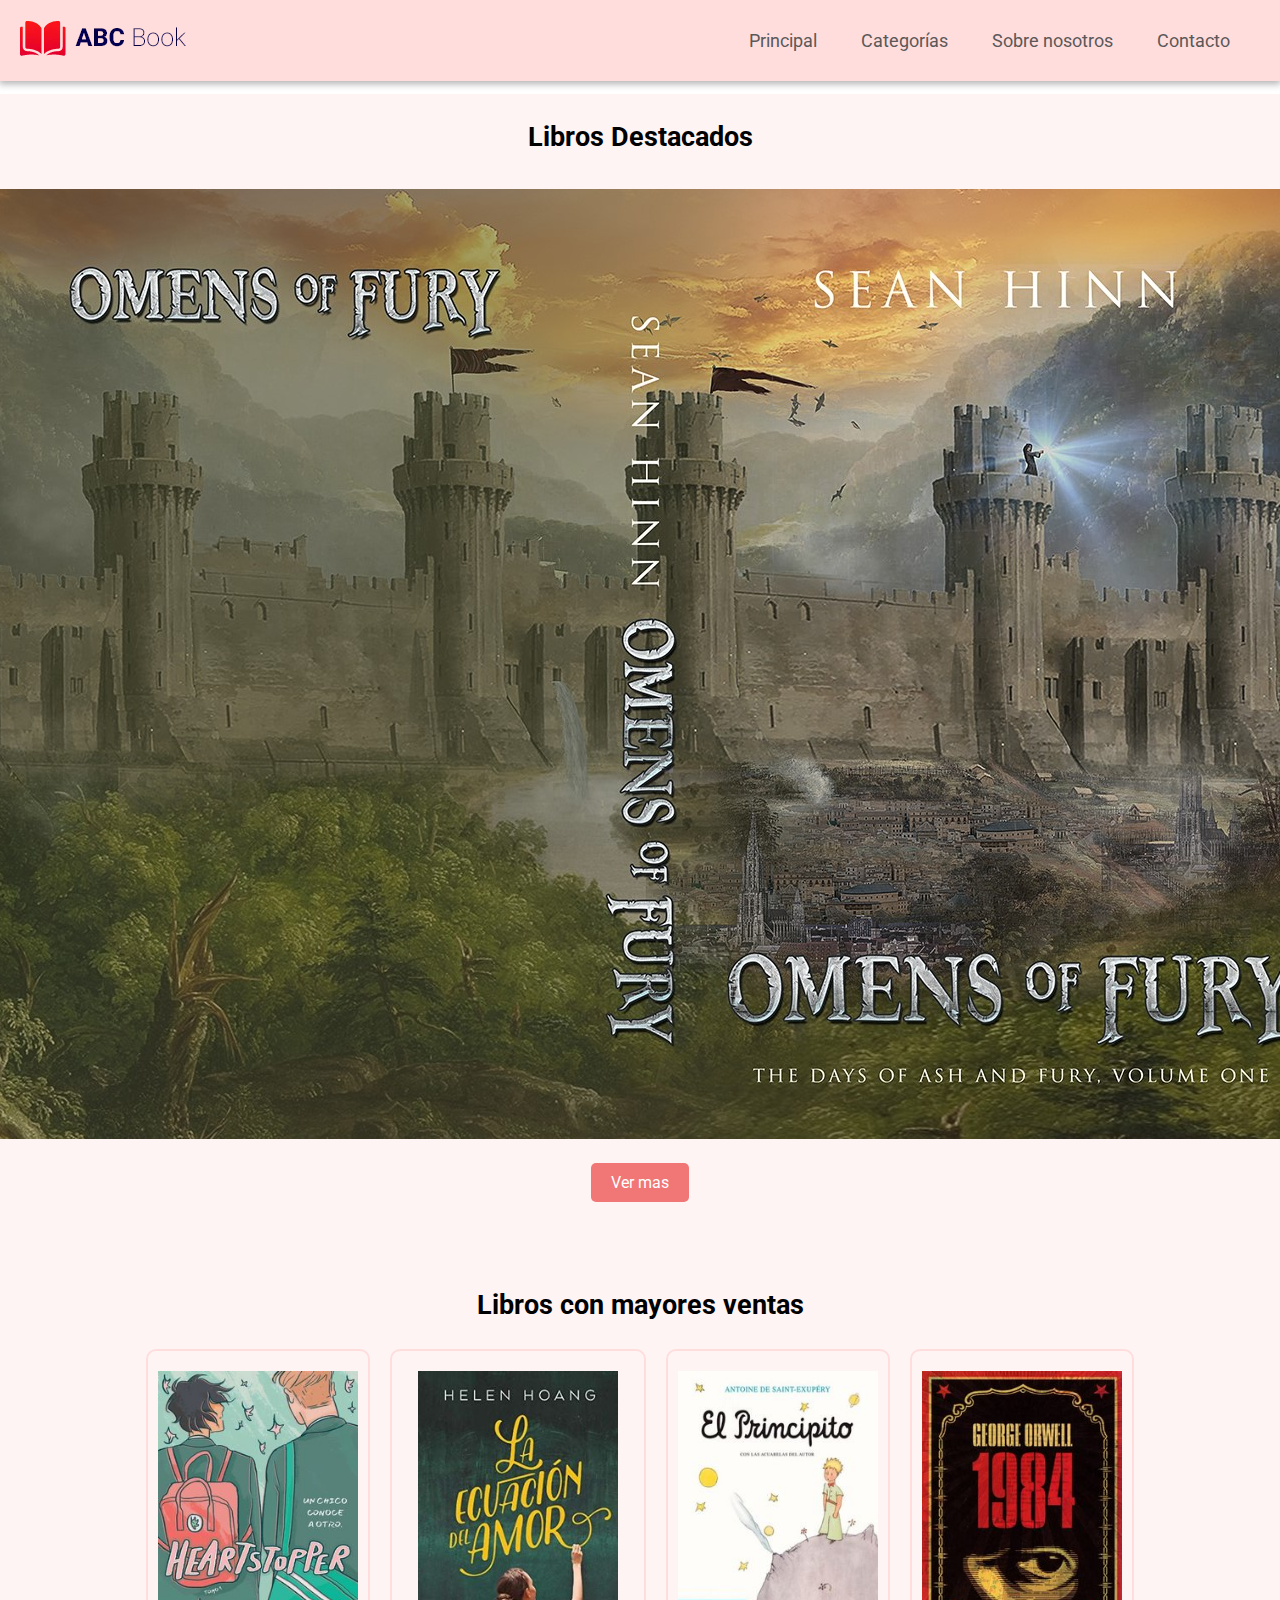
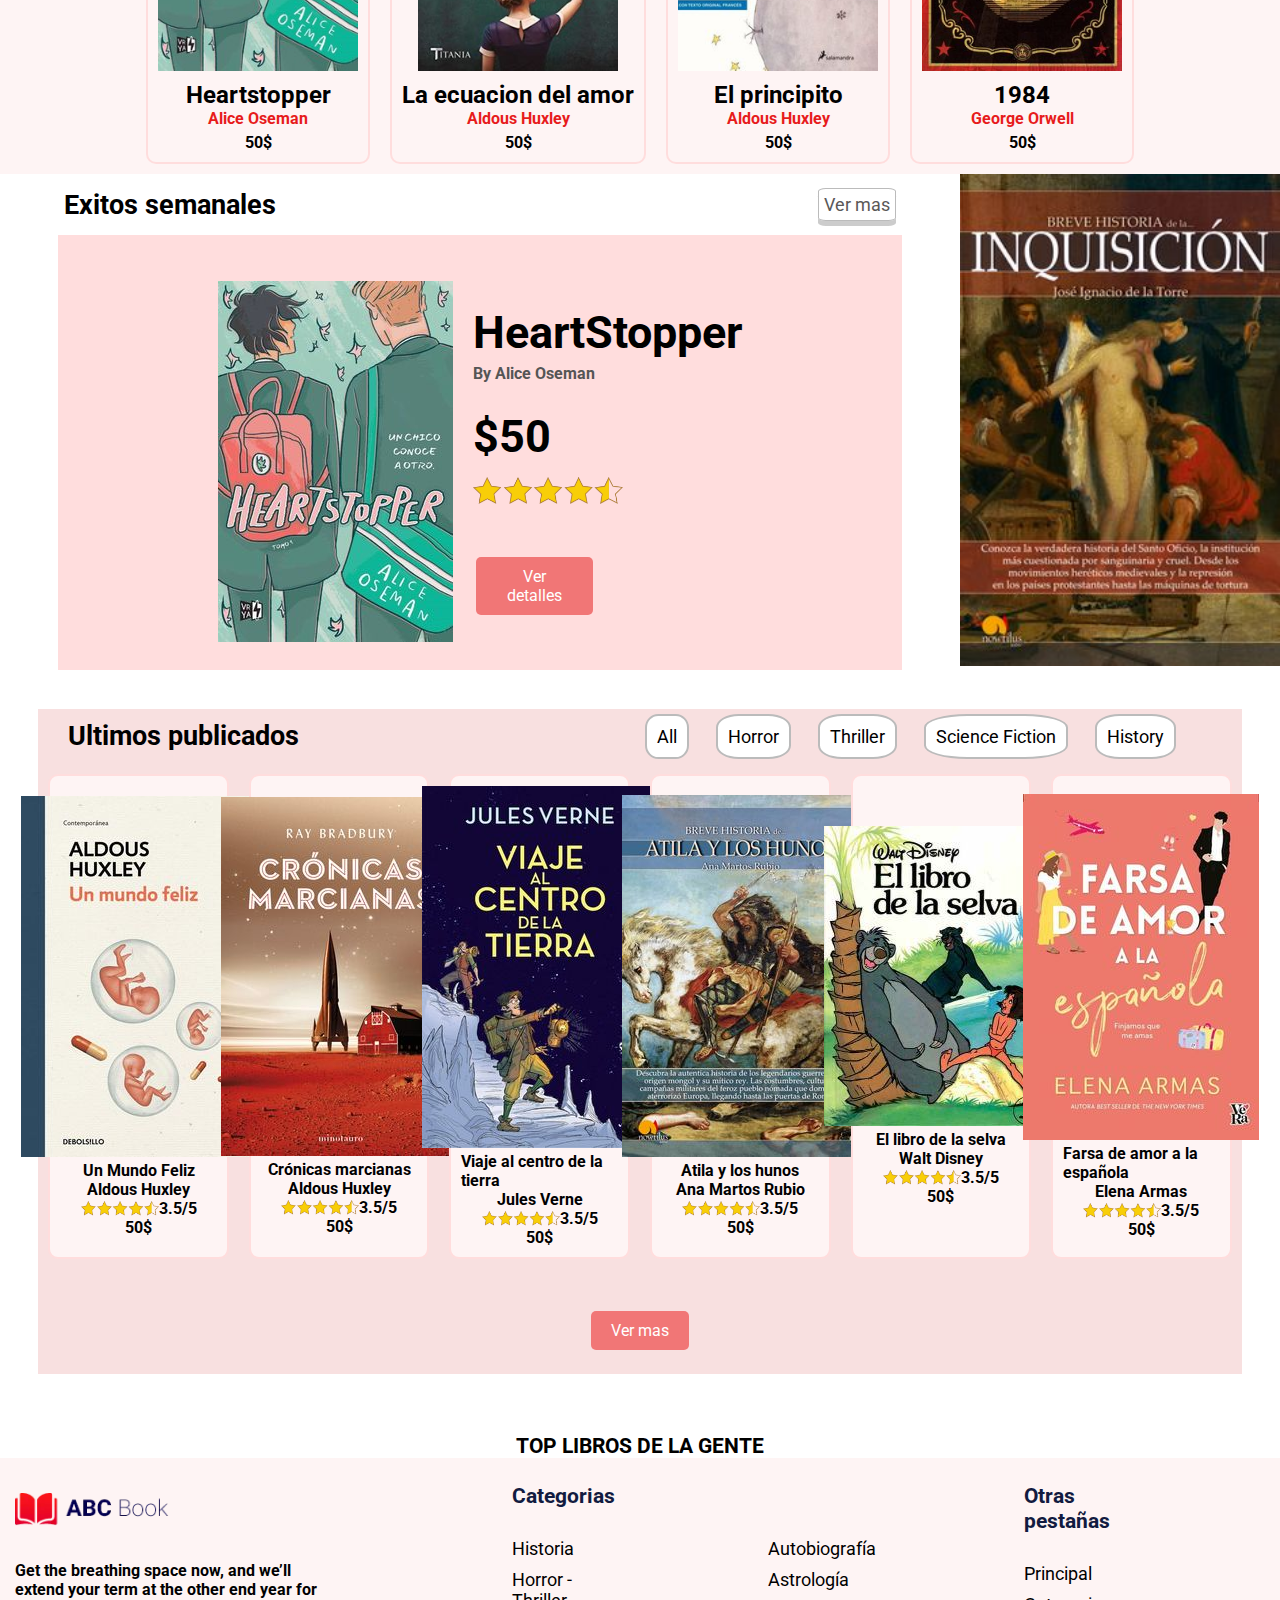
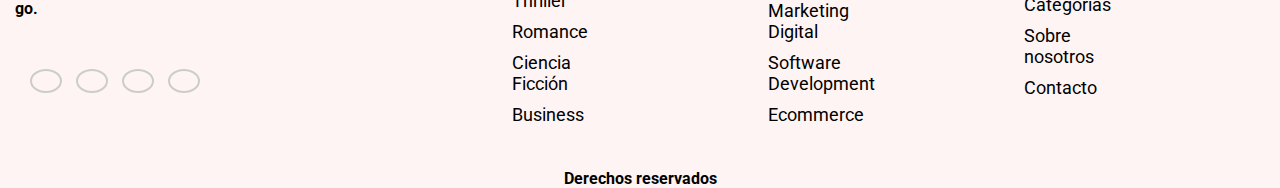
<file: index.html>
<!DOCTYPE html>
<html lang="en">

<head>
    <meta charset="UTF-8">
    <meta name="viewport" content="width=device-width, initial-scale=1.0">
    <title>Document</title>
    <link rel="stylesheet" href="styles/estilos.css">
    <link rel="preconnect" href="https://fonts.googleapis.com">
    <link rel="preconnect" href="https://fonts.gstatic.com" crossorigin>
    <link href="https://fonts.googleapis.com/css2?family=Playfair+Display&display=swap" rel="stylesheet">
    <link href="https://fonts.googleapis.com/css2?family=Poppins:wght@500&family=Roboto&display=swap" rel="stylesheet">
    <link rel='stylesheet' href='https://cdn-uicons.flaticon.com/uicons-brands/css/uicons-brands.css'>
</head>

<body>
    <header>

        <a href="index.html"><img src="img/logo.png" alt="logo principal"></a>
        <input type="checkbox" id="menu-toggle" class="menu-toggle">
        <label for="menu-toggle" class="menu-icon">&#9776;</label>
        <nav>
            <ul class="indice">
                <li class="elementoIndice"><a href="index.html">Principal</a></li>
                <li class="elementoIndice"><a href="categorias.html">Categorías</a></li>
                <li class="elementoIndice"><a href="sobreNosotros.html">Sobre nosotros</a></li>
                <li class="elementoIndice"><a href="contacto.html">Contacto</a></li>
            </ul>
        </nav>
        </header>
        <main>
            <div class="carrouselPublicacionDestacada">
                <h2 class="box8 flexCenter tituloLibrosDestacados">Libros Destacados</h2>
                <div class="publicacionDestacada">
                    <img id="PortadaDestacada" src="./img/libros/FotoCarrousel.jpg" alt="imagenParaElCarrousel">
                    <button class="boton">Ver mas</button>
                </div>
            </div>
            <div id="primeraParte">
                <h2 class="box8 flexCenter">Libros con mayores ventas</h2>
                <div class="flexCenter">
                    <div class="publicacion box2 flexColumnCenter">
                        <div class="contImgl"><img src="img/libros/RomanticosVI.jpg" class="imgl" alt="Heartstopper">
                        </div>
                        <p class="titulo">Heartstopper</p>
                        <p class="autor">Alice Oseman</p>
                        <p class="precio">50$</p>
                    </div>
                    <div class="publicacion box2 flexColumnCenter">
                        <div class="contImgl"><img src="img/libros/RomanticosV.jpg" class="imgl"
                                alt="LaEcuacionDelAmor">
                        </div>
                        <p class="titulo">La ecuacion del amor</p>
                        <p class="autor">Aldous Huxley</p>
                        <p class="precio">50$</p>
                    </div>
                    <div class="publicacion box2 flexColumnCenter">
                        <div class="contImgl"><img src="img/libros/InfantilesI.jpg" class="imgl"
                                alt="LibroCienciaFiccion">
                        </div>
                        <p class="titulo">El principito</p>
                        <p class="autor">Aldous Huxley</p>
                        <p class="precio">50$</p>
                    </div>
                    <div class="publicacion box2 flexColumnCenter">
                        <div class="contImgl"><img src="img/libros/CienciaFiccionV.jpg" class="imgl"
                                alt="LibroCienciaFiccion"></div>
                        <p class="titulo">1984</p>
                        <p class="autor">George Orwell</p>
                        <p class="precio">50$</p>
                    </div>
                </div>
            </div>

            <div id="segundaParte">
                <div class="SemanalesTitulo">
                    <div id="exitosTitulo">
                        <h2>Exitos semanales</h2>
                    </div>
                    <div id="verMas" class="flexRight"><a class="botonVerMas" href="#primeraParte">Ver mas</a></div>
                    <div id="ganadorSemanal"><img src="img/libros/HistoriaIII.jpg" alt="HistoriaIII"></div>
                    <div id="topLibros">
                        <div class="flexCenter">
                            <img src="img/libros/RomanticosVI.jpg" alt="Heartstopper">
                            <div class="flexColumnRight">
                                <p id="tituloLibroTop">HeartStopper</p>
                                <p id="autorLibroTop">By Alice Oseman</p>
                                <p id="precioLibroTop">$50</p>
                                <div id="calificacionLibroTop"><img class="imgStars" src="img/45stars.png"
                                        alt="Heartstopper"></div>
                                <div class="flexCenter">
                                    <button class="boton">Ver detalles</button>
                                </div>
                            </div>
                        </div>
                    </div>
                </div>
                <div class="ultimosPublicados">
                    <h2 class="box6 ultimosTexto">Ultimos publicados</h2>
                    <ul class="box6 lista-flex lista">
                        <li>All</li>
                        <li>Horror</li>
                        <li>Thriller</li>
                        <li>Science Fiction</li>
                        <li>History</li>
                    </ul>
                    <div class="publicacion box2 flexColumnCenter">
                        <div class="img"><img src="img/libros/CienciaFiccionI.jpg" alt="LibroCienciaFiccion"></div>
                        <p>Un Mundo Feliz</p>
                        <p>Aldous Huxley</p>
                        <div class="puntaje"><img class="starsUltimosPublicados" src="img/45stars.png"
                                alt="Heartstopper">
                            <p>3.5/5</p>
                        </div>
                        <p>50$</p>
                    </div>
                    <div class="publicacion box2 flexColumnCenter">
                        <div class="img"><img src="img/libros/CienciaFiccionII.jpg" alt="LibroCienciaFiccion"></div>
                        <p>Crónicas marcianas</p>
                        <p>Aldous Huxley</p>
                        <div class="puntaje"><img class="starsUltimosPublicados" src="img/45stars.png"
                                alt="Heartstopper">
                            <p>3.5/5</p>
                        </div>
                        <p>50$</p>
                    </div>
                    <div class="publicacion box2 flexColumnCenter">
                        <div class="img"><img src="img/libros/CienciaFiccionIII.jpg" alt="LibroCienciaFiccion"></div>
                        <p>Viaje al centro de la tierra</p>
                        <p>Jules Verne</p>
                        <div class="puntaje"><img class="starsUltimosPublicados" src="img/45stars.png"
                                alt="Heartstopper">
                            <p>3.5/5</p>
                        </div>
                        <p>50$</p>
                    </div>
                    <div class="publicacion box2 flexColumnCenter">
                        <div class="img"><img src="img\libros\HistoriaI.jpg" alt="LibroCienciaFiccion"></div>
                        <p>Atila y los hunos</p>
                        <p>Ana Martos Rubio</p>
                        <div class="puntaje"><img class="starsUltimosPublicados" src="img/45stars.png"
                                alt="Heartstopper">
                            <p>3.5/5</p>
                        </div>
                        <p>50$</p>
                    </div>
                    <div class="publicacion box2 flexColumnCenter">
                        <div class="img"><img src="img/libros/InfantilesIII.jpg" alt="LibroCienciaFiccion"></div>
                        <p>El libro de la selva</p>
                        <p>Walt Disney</p>
                        <div class="puntaje"><img class="starsUltimosPublicados" src="img/45stars.png"
                                alt="Heartstopper">
                            <p>3.5/5</p>
                        </div>
                        <p>50$</p>
                    </div>
                    <div class="publicacion box2 flexColumnCenter">
                        <div class="img"><img src="img/libros/RomanticosIV.jpg" alt="LibroCienciaFiccion"></div>
                        <p>Farsa de amor a la española</p>
                        <p>Elena Armas</p>
                        <div class="puntaje"><img class="starsUltimosPublicados" src="img/45stars.png"
                                alt="Heartstopper">
                            <p>3.5/5</p>
                        </div>
                        <p>50$</p>
                    </div>
                    <div class="verMas box12">
                        <div class="flexCenter">
                            <button class="boton">Ver mas</button>
                        </div>
                    </div>
                </div>
            </div>
            <section>
                <h3 class="flexCenter">TOP LIBROS DE LA GENTE</h3>
                <div id="ultimaSeccion"></div>
            </section>
        </main>
        <footer>
            <section class="descripcion box4">
                <img src="img/logo.png" alt="logo principal" class="imgFooter">
                <p>Get the breathing space now, and we’ll extend your term at the other end year for go.</p>
                <ul id="indiceReferencias" class="lista">
                    <div class="referencia">
                        <li class="elementoReferencias"><a href="https://www.facebook.com" target="_blank"><i
                                    class="fi fi-brands-facebook"></i></a></li>
                    </div>
                    <div class="referencia">
                        <li class="elementoReferencias"><a href="https://www.instagram.com" target="_blank"><i
                                    class="fi fi-brands-instagram"></i></a></li>
                    </div>
                    <div class="referencia">
                        <li class="elementoReferencias"><a href="https://www.linkedin.com" target="_blank"><i
                                    class="fi fi-brands-linkedin"></i></a></li>
                    </div>
                    <div class="referencia">
                        <li class="elementoReferencias"><a href="https://www.youtube.com" target="_blank"><i
                                    class="fi fi-brands-youtube"></i></a></li>
                    </div>
                </ul>
            </section>
            <section class="categorias1 box2">
                <h3 class="tituloCategoria">Categorias</h3>
                <ul class="lista listaFooter">
                    <li>Historia</li>
                    <li>Horror - Thriller</li>
                    <li>Romance</li>
                    <li>Ciencia Ficción</li>
                    <li>Business</li>
                </ul>
            </section>
            <section class="categorias2 box2">
                <ul class="lista listaFooter">
                    <li>Autobiografía</li>
                    <li>Astrología</li>
                    <li>Marketing Digital</li>
                    <li>Software Development</li>
                    <li>Ecommerce</li>
                </ul>
            </section>
            <section class="otrasPestañas box2">
                <h3 class="tituloPestañas">Otras pestañas</h3>
                <ul class="lista listaFooter">
                    <li>Principal</li>
                    <li>Categorias</li>
                    <li>Sobre nosotros</li>
                    <li>Contacto</li>
                </ul>
            </section>
            <section class="derechos box12">
                <p>Derechos reservados</p>
            </section>
        </footer>
        <script>
            async function getBooks() {
                let response = await fetch("https://gutendex.com/books/")
                let data = await response.json();
                let n = 0
                for (let i of data.results) {
                    if (n < 10) {
                        document.getElementById("ultimaSeccion").innerHTML += '<article class="librosDeGente flexCenter"><p>' + (n + 1) + ') ' + i.title + ' - ' + i.authors[0].name + '</p></article>';
                        n++;
                    }
                }

            }

            getBooks();
        </script>
</body>

</html>
</file>
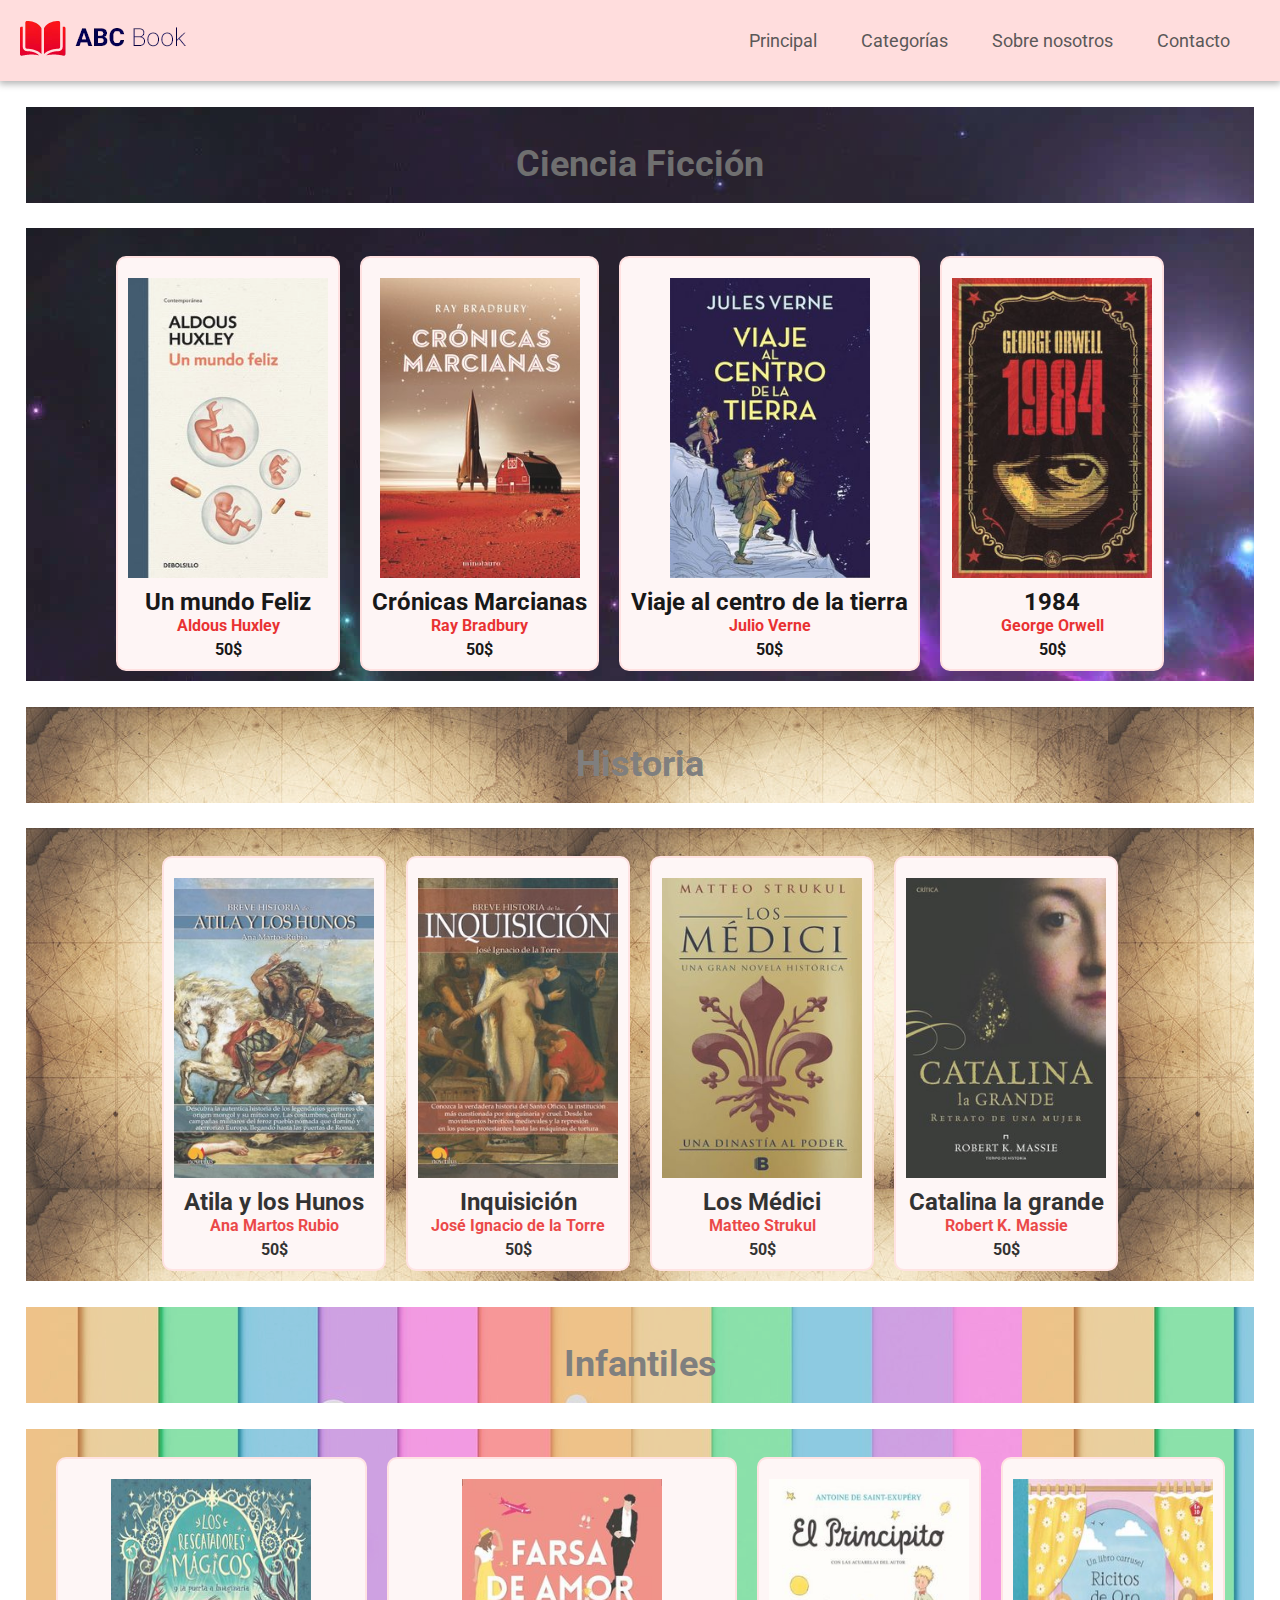
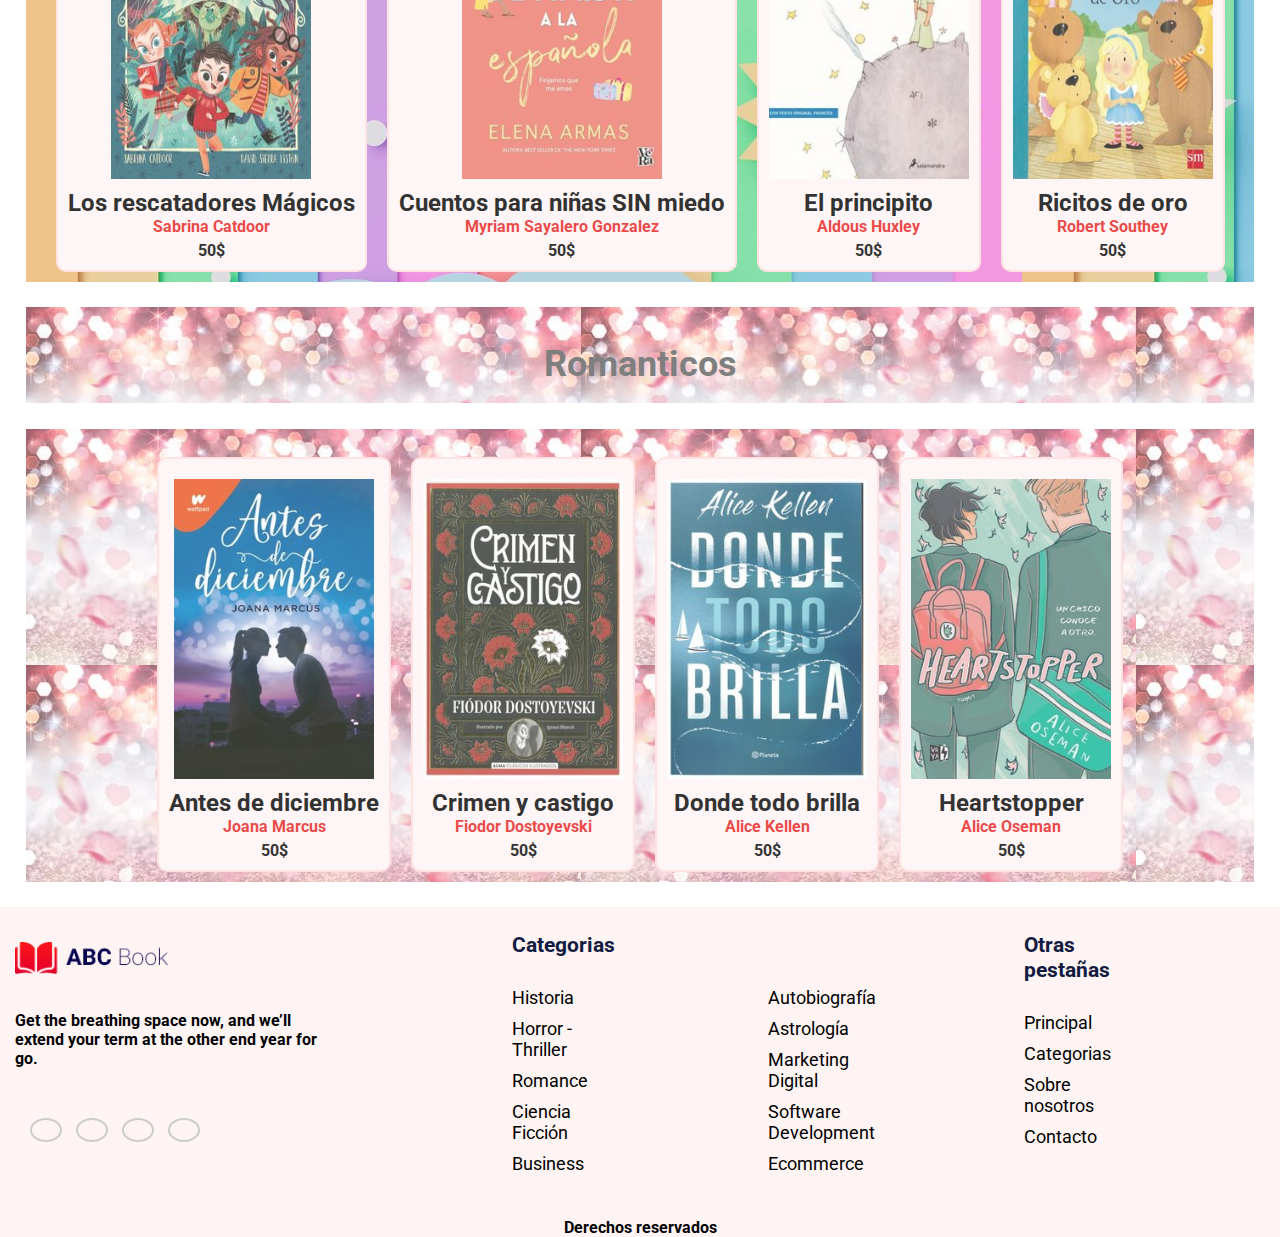
<file: categorias.html>
<!DOCTYPE html>
<html lang="en">

    <head>
        <meta charset="UTF-8">
        <meta name="viewport" content="width=device-width, initial-scale=1.0">
        <title>Categorías</title>
        <link rel="preconnect" href="https://fonts.googleapis.com">
        <link rel="preconnect" href="https://fonts.gstatic.com" crossorigin>
        <link href="https://fonts.googleapis.com/css2?family=Playfair+Display&display=swap" rel="stylesheet">
        <link rel='stylesheet' href='https://cdn-uicons.flaticon.com/uicons-brands/css/uicons-brands.css'>
        <link rel='stylesheet' href='https://cdn-uicons.flaticon.com/uicons-brands/css/uicons-brands.css'>
        <link rel="stylesheet" href="styles/estilos.css">
    </head>

    <body>
        <header>
            <a href="index.html"><img src="img/logo.png" alt="logo principal"></a>
            <input type="checkbox" id="menu-toggle" class="menu-toggle">
            <label for="menu-toggle" class="menu-icon">&#9776;</label>
            <nav>
                <ul class="indice">
                    <li class="elementoIndice"><a href="index.html">Principal</a></li>
                    <li class="elementoIndice"><a href="categorias.html">Categorías</a></li>
                    <li class="elementoIndice"><a href="sobreNosotros.html">Sobre nosotros</a></li>
                    <li class="elementoIndice"><a href="contacto.html">Contacto</a></li>
                </ul>
            </nav>
        </header>
        <main>
            <section>
                <div class="flexCenter cajaTituloCarousel" id="cajaTituloCienciaFiccion">
                    <h2 class="tituloCarousel">Ciencia Ficción</h2>
                </div>
                <div class="flexCenter cajaTituloCarousel" id="cajaTituloCienciaFiccion">
                    <article class="publicacion flexColumnCenter">
                        <div class="contImgl"><img src="img/libros/CienciaFiccionI.jpg" class="imgl" alt="Heartstopper">
                        </div>
                        <p class="titulo">Un mundo Feliz</p>
                        <p class="autor">Aldous Huxley</p>
                        <p class="precio">50$</p>
                    </article>
                    <article class="publicacion flexColumnCenter">
                        <div class="contImgl"><img src="img/libros/CienciaFiccionII.jpg" class="imgl"
                                alt="LaEcuacionDelAmor"></div>
                        <p class="titulo">Crónicas Marcianas</p>
                        <p class="autor">Ray Bradbury</p>
                        <p class="precio">50$</p>
                    </article>
                    <article class="publicacion flexColumnCenter">
                        <div class="contImgl"><img src="img/libros/CienciaFiccionIII.jpg" class="imgl"
                                alt="LibroCienciaFiccion"></div>
                        <p class="titulo">Viaje al centro de la tierra</p>
                        <p class="autor">Julio Verne</p>
                        <p class="precio">50$</p>
                    </article>
                    <article class="publicacion flexColumnCenter">
                        <div class="contImgl"><img src="img/libros/CienciaFiccionV.jpg" class="imgl"
                                alt="LibroCienciaFiccion"></div>
                        <p class="titulo">1984</p>
                        <p class="autor">George Orwell</p>
                        <p class="precio">50$</p>
                    </article>
                </div>
            </section>
            <section>
                <div class="flexCenter cajaTituloCarousel" id="cajaTituloHistoria">
                    <h2 class="tituloCarousel">Historia</h2>
                </div>
                <div class="flexCenter cajaTituloCarousel" id="cajaTituloHistoria">
                    <article class="publicacion flexColumnCenter">
                        <div class="contImgl"><img src="img/libros/HistoriaI.jpg" class="imgl" alt="Heartstopper"></div>
                        <p class="titulo">Atila y los Hunos</p>
                        <p class="autor">Ana Martos Rubio</p>
                        <p class="precio">50$</p>
                    </article>
                    <article class="publicacion flexColumnCenter">
                        <div class="contImgl"><img src="img/libros/HistoriaIII.jpg" class="imgl" alt="LaEcuacionDelAmor">
                        </div>
                        <p class="titulo">Inquisición</p>
                        <p class="autor">José Ignacio de la Torre</p>
                        <p class="precio">50$</p>
                    </article>
                    <article class="publicacion flexColumnCenter">
                        <div class="contImgl"><img src="img/libros/HistoriaIV.jpg" class="imgl" alt="LibroCienciaFiccion">
                        </div>
                        <p class="titulo">Los Médici</p>
                        <p class="autor">Matteo Strukul</p>
                        <p class="precio">50$</p>
                    </article>
                    <article class="publicacion flexColumnCenter">
                        <div class="contImgl"><img src="img/libros/HistoriaV.jpg" class="imgl" alt="LibroCienciaFiccion">
                        </div>
                        <p class="titulo">Catalina la grande</p>
                        <p class="autor">Robert K. Massie</p>
                        <p class="precio">50$</p>
                    </article>
                </div>
            </section>
            <section>
                <div class="flexCenter cajaTituloCarousel" id="cajaTituloInfantiles">
                    <h2 class="tituloCarousel">Infantiles</h2>
                </div>
                <div class="flexCenter cajaTituloCarousel" id="cajaTituloInfantiles">
                    <article class="publicacion flexColumnCenter">
                        <div class="contImgl"><img src="img/libros/InfanantilesV.jpg" class="imgl" alt="Heartstopper"></div>
                        <p class="titulo">Los rescatadores Mágicos</p>
                        <p class="autor">Sabrina Catdoor</p>
                        <p class="precio">50$</p>
                    </article>
                    <article class="publicacion flexColumnCenter">
                        <div class="contImgl"><img src="img/libros/RomanticosIV.jpg" class="imgl" alt="LaEcuacionDelAmor">
                        </div>
                        <p class="titulo">Cuentos para niñas SIN miedo</p>
                        <p class="autor">Myriam Sayalero Gonzalez</p>
                        <p class="precio">50$</p>
                    </article>
                    <article class="publicacion flexColumnCenter">
                        <div class="contImgl"><img src="img/libros/InfantilesI.jpg" class="imgl" alt="LibroCienciaFiccion">
                        </div>
                        <p class="titulo">El principito</p>
                        <p class="autor">Aldous Huxley</p>
                        <p class="precio">50$</p>
                    </article>
                    <article class="publicacion flexColumnCenter">
                        <div class="contImgl"><img src="img/libros/InfantilesVI.jpg" class="imgl" alt="LibroCienciaFiccion">
                        </div>
                        <p class="titulo">Ricitos de oro</p>
                        <p class="autor">Robert Southey</p>
                        <p class="precio">50$</p>
                    </article>
                </div>
            </section>
            <section>
                <div class="flexCenter cajaTituloCarousel" id="cajaTituloRomanticos">
                    <h2 class="tituloCarousel">Romanticos</h2>
                </div>
                <div class="flexCenter cajaTituloCarousel" id="cajaTituloRomanticos">
                    <article class="publicacion flexColumnCenter">
                        <div class="contImgl"><img src="img/libros/RomanticosI.jpg" class="imgl" alt="Heartstopper"></div>
                        <p class="titulo">Antes de diciembre</p>
                        <p class="autor">Joana Marcus</p>
                        <p class="precio">50$</p>
                    </article>
                    <article class="publicacion flexColumnCenter">
                        <div class="contImgl"><img src="img/libros/RomanticosII.jpg" class="imgl" alt="LaEcuacionDelAmor">
                        </div>
                        <p class="titulo">Crimen y castigo</p>
                        <p class="autor">Fiodor Dostoyevski</p>
                        <p class="precio">50$</p>
                    </article>
                    <article class="publicacion flexColumnCenter">
                        <div class="contImgl"><img src="img/libros/RomanticosIII.jpg" class="imgl"
                                alt="LibroCienciaFiccion">
                        </div>
                        <p class="titulo">Donde todo brilla</p>
                        <p class="autor">Alice Kellen</p>
                        <p class="precio">50$</p>
                    </article>
                    <article class="publicacion flexColumnCenter">
                        <div class="contImgl"><img src="img/libros/RomanticosVI.jpg" class="imgl" alt="LibroCienciaFiccion">
                        </div>
                        <p class="titulo">Heartstopper</p>
                        <p class="autor">Alice Oseman</p>
                        <p class="precio">50$</p>
                    </article>
                </div>
            </section>
        </main>
        <footer>
            <section class="descripcion box4">
                <img src="img/logo.png" alt="logo principal" class="imgFooter">
                <p>Get the breathing space now, and we’ll extend your term at the other end year for go.</p>
                <ul id="indiceReferencias" class="lista">
                    <div class="referencia">
                        <li class="elementoReferencias"><a href="https://www.facebook.com" target="_blank"><i
                                    class="fi fi-brands-facebook"></i></a></li>
                    </div>
                    <div class="referencia">
                        <li class="elementoReferencias"><a href="https://www.instagram.com" target="_blank"><i
                                    class="fi fi-brands-instagram"></i></a></li>
                    </div>
                    <div class="referencia">
                        <li class="elementoReferencias"><a href="https://www.linkedin.com" target="_blank"><i
                                    class="fi fi-brands-linkedin"></i></a></li>
                    </div>
                    <div class="referencia">
                        <li class="elementoReferencias"><a href="https://www.youtube.com" target="_blank"><i
                                    class="fi fi-brands-youtube"></i></a></li>
                    </div>
                </ul>
            </section>
            <section class="categorias1 box2">
                <h3 class="tituloCategoria">Categorias</h3>
                <ul class="lista listaFooter">
                    <li>Historia</li>
                    <li>Horror - Thriller</li>
                    <li>Romance</li>
                    <li>Ciencia Ficción</li>
                    <li>Business</li>
                </ul>
            </section>
            <section class="categorias2 box2">
                <ul class="lista listaFooter">
                    <li>Autobiografía</li>
                    <li>Astrología</li>
                    <li>Marketing Digital</li>
                    <li>Software Development</li>
                    <li>Ecommerce</li>
                </ul>
            </section>
            <section class="otrasPestañas box2">
                <h3 class="tituloPestañas">Otras pestañas</h3>
                <ul class="lista listaFooter">
                    <li>Principal</li>
                    <li>Categorias</li>
                    <li>Sobre nosotros</li>
                    <li>Contacto</li>
                </ul>
            </section>
            <section class="derechos box12">
                <p>Derechos reservados</p>
            </section>
        </footer>
    </body>

</html>
</file>
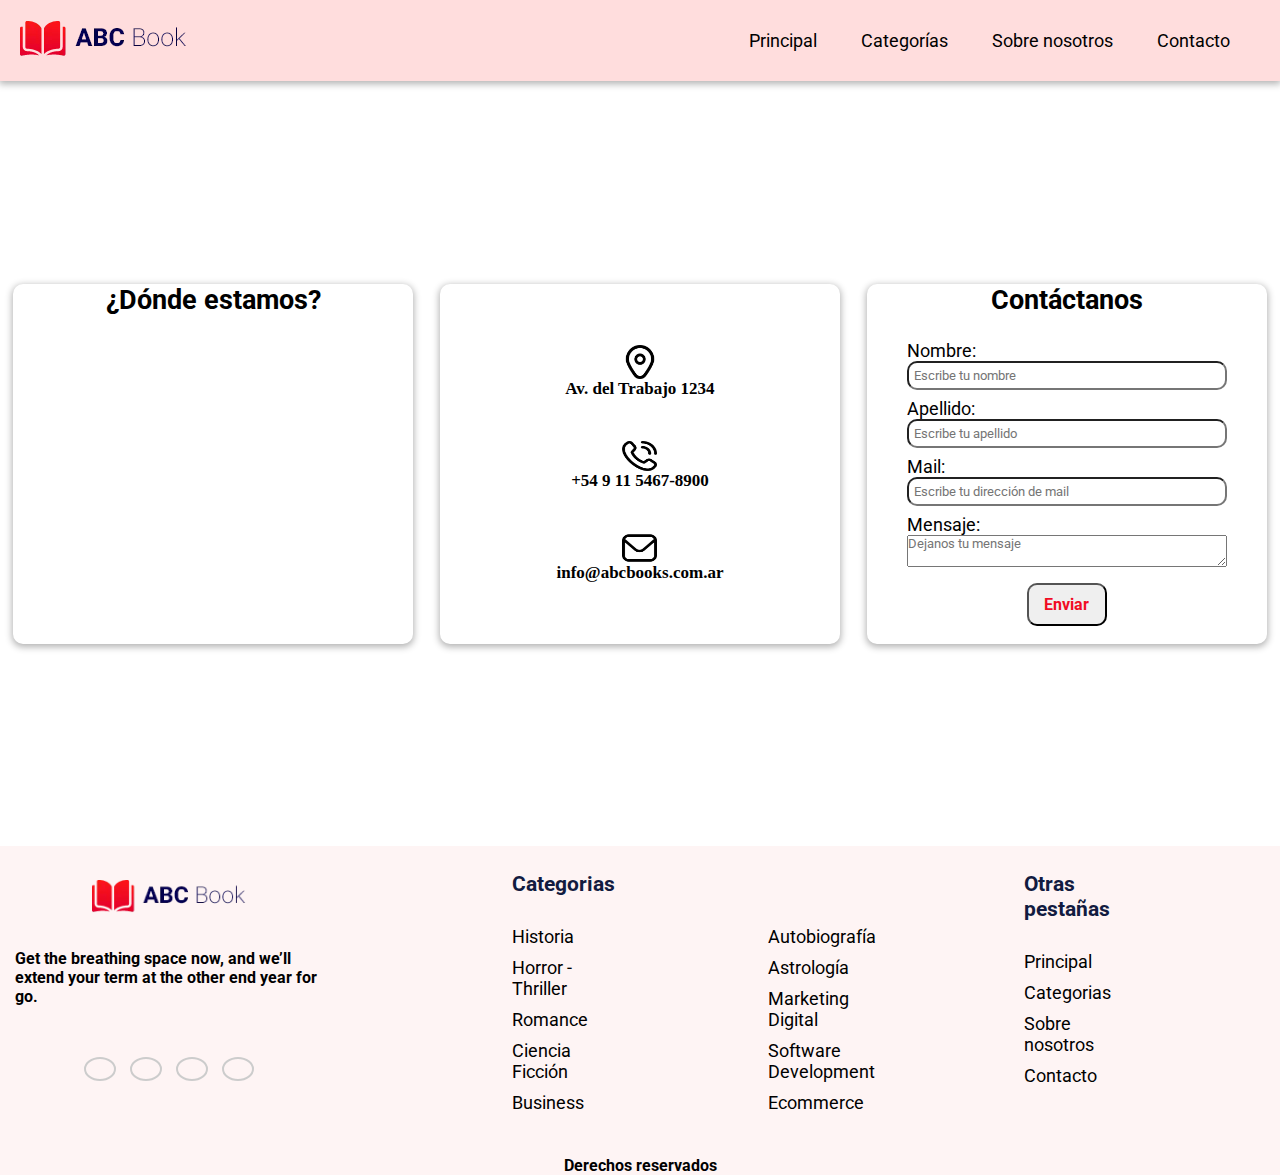
<file: contacto.html>
<!DOCTYPE html>
<html lang="en">

    <head>
        <meta charset="UTF-8">
        <meta name="viewport" content="width=device-width, initial-scale=1.0">
        <title>Contacto</title>
        <link rel="stylesheet" href="./styles/estilos.css">
        <link rel="stylesheet" href="./styles/contactosStyle.css">
        <link rel='stylesheet' href='https://cdn-uicons.flaticon.com/uicons-brands/css/uicons-brands.css'>
    </head>

    <body>
        <header>
            <a href="index.html"><img src="img/logo.png" alt="logo principal"></a>
            <input type="checkbox" id="menu-toggle" class="menu-toggle">
            <label for="menu-toggle" class="menu-icon">&#9776;</label>
            <nav>
                <ul class="indice">
                    <li class="elementoIndice"><a href="index.html">Principal</a></li>
                    <li class="elementoIndice"><a href="categorias.html">Categorías</a></li>
                    <li class="elementoIndice"><a href="sobreNosotros.html">Sobre nosotros</a></li>
                    <li class="elementoIndice"><a href="contacto.html">Contacto</a></li>
                </ul>
            </nav>
        </header>
        <main>
            <section>
                <article class="Ubicacion">
                    <h2>¿Dónde estamos?</h2>
                    <iframe
                        src="https://www.google.com/maps/embed?pb=!1m14!1m12!1m3!1d3975.2013744527703!2d55.47784518579288!3d-4.6515351215820635!2m3!1f0!2f0!3f0!3m2!1i1024!2i768!4f13.1!5e0!3m2!1ses-419!2sar!4v1693767716636!5m2!1ses-419!2sar"
                        width="400" height="300" style="border:0;" allowfullscreen="" loading="lazy"
                        referrerpolicy="no-referrer-when-downgrade">
                    </iframe>
                </article>
                <article class="datosDeContacto">
                    <img src="./img/Iconos/ubiacion.png" width="34px" height="34px"> <span class="dato">Av. del Trabajo
                        1234</span> </br></br>
                    <img src="./img/Iconos/telefono.png" width="35px" height="30px"> <span class="dato">+54 9 11
                        5467-8900</span> </br></br>
                    <img src="./img/Iconos/mail.png" width="35px" height="30px"> <span
                        class="dato">info@abcbooks.com.ar</span>
                </article>
                <article class="cont_form">
                    <h2>Contáctanos</h2>
                    <form>
                        <label for="nombre">Nombre: </label>
                        <input type="text" name="nombre" id="nombre" placeholder="Escribe tu nombre">
                        <label for="apellido">Apellido: </label>
                        <input type="text" name="apellido" id="apellido" placeholder="Escribe tu apellido">
                        <label for="mail">Mail: </label>
                        <input type="email" name="mail" id="mail" placeholder="Escribe tu dirección de mail">
                        <label for="mensaje">Mensaje:</label>
                        <textarea name="mensaje" for="mensaje" placeholder="Dejanos tu mensaje"></textarea>
                        <input class="btn" type="submit" name="enviar" value="Enviar" />
                    </form>
                </article>
            </section>
        </main>
        <footer>
            <section class="descripcion box4">
                <img src="img/logo.png" alt="logo principal" class="imgFooter">
                <p>Get the breathing space now, and we’ll extend your term at the other end year for go.</p>
                <ul id="indiceReferencias" class="lista">
                    <div class="referencia">
                        <li class="elementoReferencias"><a href="https://www.facebook.com" target="_blank"><i
                                    class="fi fi-brands-facebook"></i></a></li>
                    </div>
                    <div class="referencia">
                        <li class="elementoReferencias"><a href="https://www.instagram.com" target="_blank"><i
                                    class="fi fi-brands-instagram"></i></a></li>
                    </div>
                    <div class="referencia">
                        <li class="elementoReferencias"><a href="https://www.linkedin.com" target="_blank"><i
                                    class="fi fi-brands-linkedin"></i></a></li>
                    </div>
                    <div class="referencia">
                        <li class="elementoReferencias"><a href="https://www.youtube.com" target="_blank"><i
                                    class="fi fi-brands-youtube"></i></a></li>
                    </div>
                </ul>
            </section>
            <section class="categorias1 box2">
                <h3 class="tituloCategoria">Categorias</h3>
                <ul class="lista listaFooter">
                    <li>Historia</li>
                    <li>Horror - Thriller</li>
                    <li>Romance</li>
                    <li>Ciencia Ficción</li>
                    <li>Business</li>
                </ul>
            </section>
            <section class="categorias2 box2">
                <ul class="lista listaFooter">
                    <li>Autobiografía</li>
                    <li>Astrología</li>
                    <li>Marketing Digital</li>
                    <li>Software Development</li>
                    <li>Ecommerce</li>
                </ul>
            </section>
            <section class="otrasPestañas box2">
                <h3 class="tituloPestañas">Otras pestañas</h3>
                <ul class="lista listaFooter">
                    <li>Principal</li>
                    <li>Categorias</li>
                    <li>Sobre nosotros</li>
                    <li>Contacto</li>
                </ul>
            </section>
            <section class="derechos box12">
                <p>Derechos reservados</p>
            </section>
        </footer>
    </body>

</html>
</file>
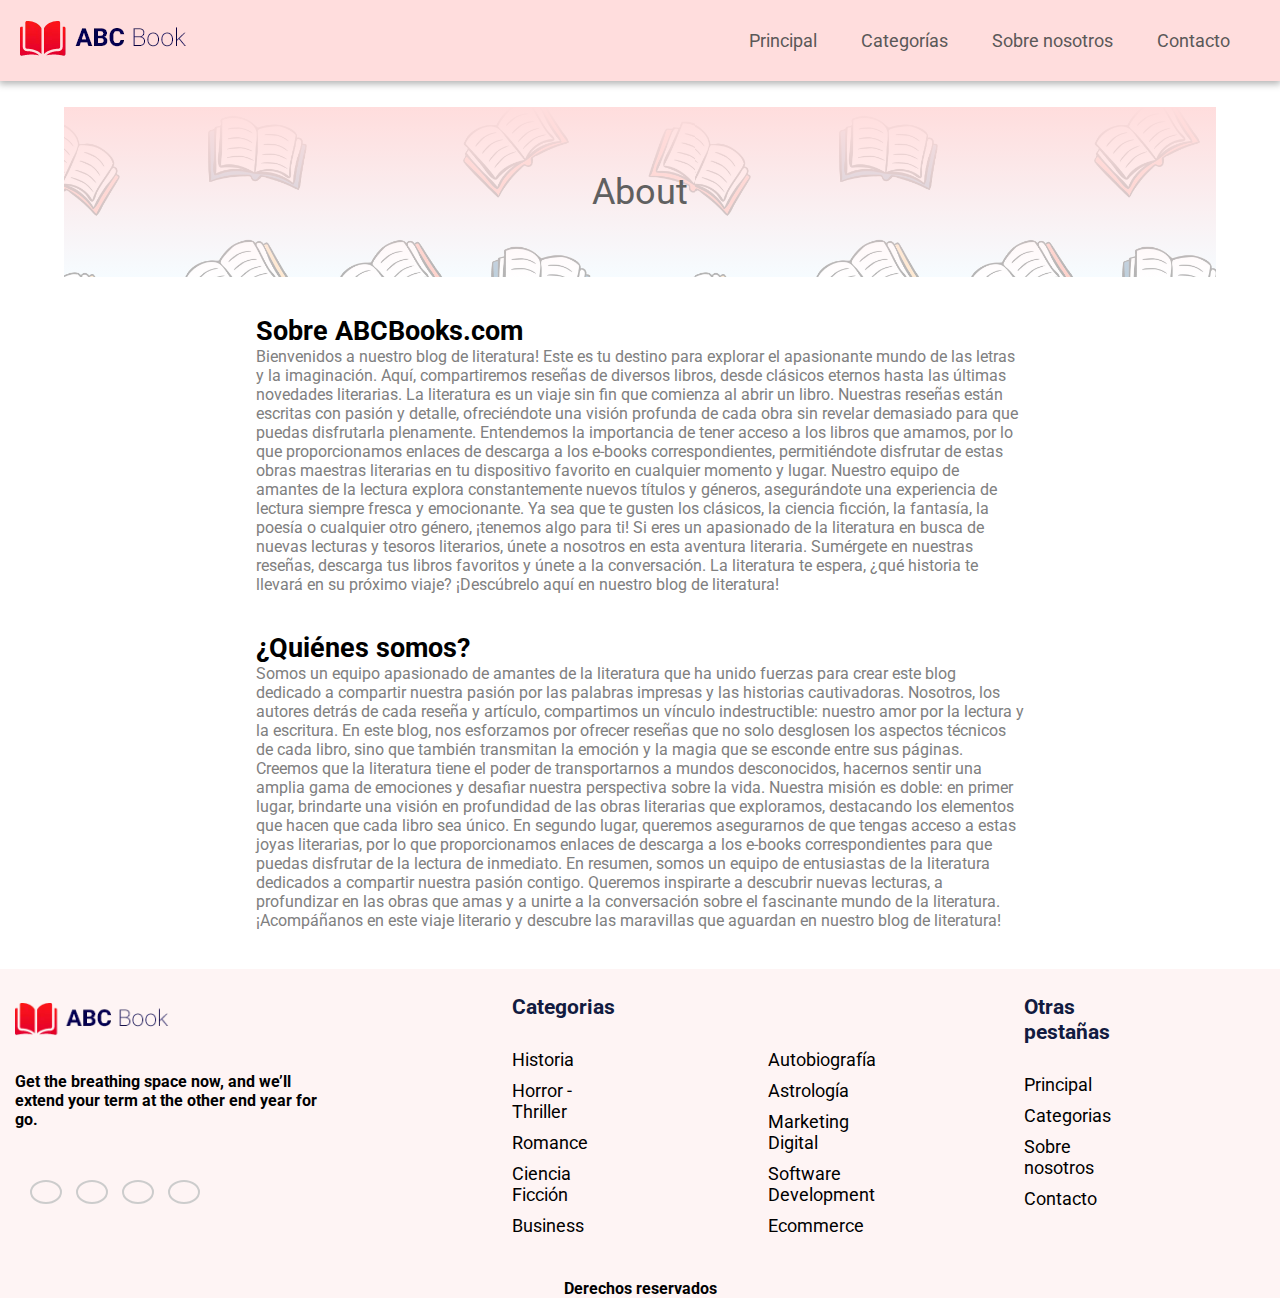
<file: sobreNosotros.html>
<!DOCTYPE html>
<html lang="en">

    <head>
        <meta charset="UTF-8">
        <meta name="viewport" content="width=device-width, initial-scale=1.0">
        <title>Acerca de Nosotros</title>
        <link rel="stylesheet" href="styles/estilos.css">
        <link rel='stylesheet' href='https://cdn-uicons.flaticon.com/uicons-brands/css/uicons-brands.css'>
    </head>

    <body>
        <header>
            <a href="index.html"><img src="img/logo.png" alt="logo principal"></a>
            <input type="checkbox" id="menu-toggle" class="menu-toggle">
            <label for="menu-toggle" class="menu-icon">&#9776;</label>
            <nav>
                <ul class="indice">
                    <li class="elementoIndice"><a href="index.html">Principal</a></li>
                    <li class="elementoIndice"><a href="categorias.html">Categorías</a></li>
                    <li class="elementoIndice"><a href="sobreNosotros.html">Sobre nosotros</a></li>
                    <li class="elementoIndice"><a href="contacto.html">Contacto</a></li>
                </ul>
            </nav>
        </header>
        <main>
            <div class="flexCenter about">About</div>
            <section class="nosotros">
                <article class="sectionAbout">
                    <h2>Sobre ABCBooks.com</h2>
                    <p id="sobreNosotros">Bienvenidos a nuestro blog de literatura! Este es tu destino para explorar el
                        apasionante mundo de las letras y la imaginación. Aquí, compartiremos reseñas de diversos libros,
                        desde clásicos eternos hasta las últimas novedades literarias.
                        La literatura es un viaje sin fin que comienza al abrir un libro. Nuestras reseñas están escritas
                        con pasión y detalle, ofreciéndote una visión profunda de cada obra sin revelar demasiado para que
                        puedas disfrutarla plenamente.
                        Entendemos la importancia de tener acceso a los libros que amamos, por lo que proporcionamos enlaces
                        de descarga a los e-books correspondientes, permitiéndote disfrutar de estas obras maestras
                        literarias en tu dispositivo favorito en cualquier momento y lugar.
                        Nuestro equipo de amantes de la lectura explora constantemente nuevos títulos y géneros,
                        asegurándote una experiencia de lectura siempre fresca y emocionante. Ya sea que te gusten los
                        clásicos, la ciencia ficción, la fantasía, la poesía o cualquier otro género, ¡tenemos algo para ti!
                        Si eres un apasionado de la literatura en busca de nuevas lecturas y tesoros literarios, únete a
                        nosotros en esta aventura literaria. Sumérgete en nuestras reseñas, descarga tus libros favoritos y
                        únete a la conversación. La literatura te espera, ¿qué historia te llevará en su próximo viaje?
                        ¡Descúbrelo aquí en nuestro blog de literatura!</p>
                </article>
                <article class="sectionAbout">
                    <h2>¿Quiénes somos?</h2>
                    <p id="quienesSomos">Somos un equipo apasionado de amantes de la literatura que ha unido fuerzas para
                        crear este blog dedicado a compartir nuestra pasión por las palabras impresas y las historias
                        cautivadoras. Nosotros, los autores detrás de cada reseña y artículo, compartimos un vínculo
                        indestructible: nuestro amor por la lectura y la escritura.
                        En este blog, nos esforzamos por ofrecer reseñas que no solo desglosen los aspectos técnicos de cada
                        libro, sino que también transmitan la emoción y la magia que se esconde entre sus páginas. Creemos
                        que la literatura tiene el poder de transportarnos a mundos desconocidos, hacernos sentir una amplia
                        gama de emociones y desafiar nuestra perspectiva sobre la vida.
                        Nuestra misión es doble: en primer lugar, brindarte una visión en profundidad de las obras
                        literarias que exploramos, destacando los elementos que hacen que cada libro sea único. En segundo
                        lugar, queremos asegurarnos de que tengas acceso a estas joyas literarias, por lo que proporcionamos
                        enlaces de descarga a los e-books correspondientes para que puedas disfrutar de la lectura de
                        inmediato.
                        En resumen, somos un equipo de entusiastas de la literatura dedicados a compartir nuestra pasión
                        contigo. Queremos inspirarte a descubrir nuevas lecturas, a profundizar en las obras que amas y a
                        unirte a la conversación sobre el fascinante mundo de la literatura. ¡Acompáñanos en este viaje
                        literario y descubre las maravillas que aguardan en nuestro blog de literatura!</p>
                </article>
            </section>
        </main>
        <footer>
            <section class="descripcion box4">
                <img src="img/logo.png" alt="logo principal" class="imgFooter">
                <p>Get the breathing space now, and we’ll extend your term at the other end year for go.</p>
                <ul id="indiceReferencias" class="lista">
                    <div class="referencia">
                        <li class="elementoReferencias"><a href="https://www.facebook.com" target="_blank"><i
                                    class="fi fi-brands-facebook"></i></a></li>
                    </div>
                    <div class="referencia">
                        <li class="elementoReferencias"><a href="https://www.instagram.com" target="_blank"><i
                                    class="fi fi-brands-instagram"></i></a></li>
                    </div>
                    <div class="referencia">
                        <li class="elementoReferencias"><a href="https://www.linkedin.com" target="_blank"><i
                                    class="fi fi-brands-linkedin"></i></a></li>
                    </div>
                    <div class="referencia">
                        <li class="elementoReferencias"><a href="https://www.youtube.com" target="_blank"><i
                                    class="fi fi-brands-youtube"></i></a></li>
                    </div>
                </ul>
            </section>
            <section class="categorias1 box2">
                <h3 class="tituloCategoria">Categorias</h3>
                <ul class="lista listaFooter">
                    <li>Historia</li>
                    <li>Horror - Thriller</li>
                    <li>Romance</li>
                    <li>Ciencia Ficción</li>
                    <li>Business</li>
                </ul>
            </section>
            <section class="categorias2 box2">
                <ul class="lista listaFooter">
                    <li>Autobiografía</li>
                    <li>Astrología</li>
                    <li>Marketing Digital</li>
                    <li>Software Development</li>
                    <li>Ecommerce</li>
                </ul>
            </section>
            <section class="otrasPestañas box2">
                <h3 class="tituloPestañas">Otras pestañas</h3>
                <ul class="lista listaFooter">
                    <li>Principal</li>
                    <li>Categorias</li>
                    <li>Sobre nosotros</li>
                    <li>Contacto</li>
                </ul>
            </section>
            <section class="derechos box12">
                <p>Derechos reservados</p>
            </section>
        </footer>

    </body>

</html>
</file>
<file: styles/estilos.css>
@import url('https://fonts.googleapis.com/css2?family=Playfair+Display&family=Roboto:wght@400;700&display=swap');



* {
    margin: 0;
    padding: 0;
    /*scroll-behavior: smooth;*/
    font-family: 'Playfair Display', serif;
    font-family: 'Roboto', sans-serif;
}

#primeraParte, footer{
    background-color: #FEF4F4;
}

body {
    font-family: "Roboto",sans-serif;
    font-size: large;
}
.carrouselPublicacionDestacada{
    box-sizing: border-box;
    background-color: #FEF4F4;


}
.publicacionDestacada{
    display: flex;
    flex-direction: column;
    justify-content: center;
    align-items: center;
    padding: 2em;
}


.botonNext{
    background-color: #f17676;
    margin: 1em;
}

.botonPrev{
    background-color: #121b40;
    margin: 1em;
}

.tituloCarousel{
    font-size: 2em;
    color: #606060;
    padding: 0.5em;
}

.cajaTituloCarousel{
    background-color: #ffdddd;
    max-height: fit-content;
    padding: 0;
    margin: 2%;
    
}

#cajaTituloCienciaFiccion{
    background-image: url("../img/space.jpg");
    opacity: 0.9;
}

#cajaTituloHistoria{
    /*background-image: linear-gradient(#ffffff, rgba(255, 255, 255, 0.4)), url("../img/history.jpg");*/
    background-image: url("../img/history.jpg");
    opacity: 0.8;
}

#cajaTituloRomanticos{
    background-image: url("../img/romance.jpg");
    opacity: 0.8;
}

#cajaTituloInfantiles{
    background-image: url("../img/infantil.jpg");
    opacity: 0.8;
}

#imagenDestacada{
    display: flex;
    height: 10em;
    width: auto;
}

/*Header - Menu hamburguesa*/
.indice {
    background-color: #ffdddd;
    padding: 10px;
    margin: 0;
}

header {
    display: flex;
    justify-content: space-between;
    padding: 20px;
    margin: 0;
    background-color: #ffdddd;
    box-shadow: 0px 2px 7px 1px rgba(0, 0, 0, 0.3);
}

.tituloLibrosDestacados{
    margin-top: 1%;
}

.menu-toggle {
    display: none;
}

.menu-icon {
    cursor: pointer;
    font-size: 24px;
    display: none;
}

nav {
    display: flex;
    align-items: center;
    text-align: center;
}

@media (max-width: 900px) {
    input[type="checkbox"].menu-toggle {
        position: absolute;
        top: -9999em;
    }
    
    .menu-icon {
        cursor: pointer;
        font-size: 24px;
        display: block;
    }
    .indice {
        display: none;
    }

    .menu-toggle:checked ~ nav .indice {
        display: block;
    }

    .menu-toggle:checked ~ label .menu-icon {
        display: none;
    }

    .menu-toggle:checked ~ label .menu-icon:after {
        content: '✕';
        display: inline;
    }

    .menu-toggle {
        display: block;
    }

    .menu-icon {
        display: block;
    }

    header {
        flex-direction: column;
        align-items: center;
    }
}

.librosDeGente{
    background-color: #ffdddd;
    padding:10px;
    margin: 1% 15%;

}

.elementoIndice{
    padding: 10px;
    margin: 10px;
    display: inline;
}

.elementoReferencias{
    padding: 10px;
    margin: 0 4px;
}

.referencia:hover{
    background-color:#e71b1b;
    color: #ffffff;
}

.referencia:hover i {
    color: #ffffff;
}

#indiceReferencias {
    padding: 10px;
}

.descripcion{
    box-sizing: border-box;
    margin: 3% 0 0 3%;
    display: flex;
    flex-direction: column;
    justify-content: space-around;
    width: 60%;
}

.links{
    box-sizing: border-box;
    display: inline-block;
    width: 60%;
}

.categorias1, .categorias2, .otrasPestañas{
    box-sizing: border-box;
    display: inline-block;
    width: 40%;
}

a{
    text-decoration:none;
    color:#5a5858;
    transition: background-color 0.3s, color 0.3s, transform 0.3s;
}

a:hover {
    transform: scale(1.15);
}

.botonVerMas{
    border-radius: 10%;
    padding: 2%;
    border: #BBBBBB 1px solid;
    box-shadow: 0px 5px 0px rgba(0, 0, 0, 0.2);
}


.indice li a:hover{
    cursor: pointer;
    background-color: #f17676;
    border-radius: 15px;
    color: white;
    padding: 10px; /* Espaciado interno para el contenido del botón */
    
}

.ultimosPublicados{
    display:grid;
    background-color: rgb(248, 224, 224);
    margin: 3%;
    grid-template-columns: repeat(12, 1fr);
}

.publicacion{
    padding: 10px;
    margin: 10px;
    border: 2px solid #ffdddd;
    border-radius: 10px;
    background-color: #FEF4F4;
}
.box6{
    grid-column: span 6;
}

.box4{
    grid-column: span 4;
}

.box8{
    grid-column: span 8;
}

.box2{
    grid-column: span 2;
}

.box1{
    grid-column: span 1;
}
.box12{
    grid-column: span 12;
}

/*
combios leonardo   
*/
.contImgl{
    margin-top: 10px;
    width: 200px;
    height: 300px;
}



.imgl{
    width: 100%;
    height: 100%;
}

.publicacion:hover{
    cursor: pointer;
    transform: scale(1.1);
}

.titulo{
    margin-top: 10px;
    font-weight: bolt;
    font-size: 1.5rem;
}

.autor{
    color: #e71b1b;
}

.precio{
    margin-top: 5px;
}

p{
    font-size: 1rem;
    font-weight: bold;
}

/*
cambios leonardo
*/

.flexCenter{
    display: flex;
    align-items: center;
    justify-content: center;
    padding-top: 1em;
}

.flexColumnCenter{
    display: flex;
    flex-direction: column;
    justify-content: center;
    align-items: center;
}

.flexColumnRight{
    display: flex;
    flex-direction: column;
    justify-content: center;
    align-items: flex-start;
    padding-left: 4%;
}

.lista{
    list-style: none;
}

.lista-flex{
    margin-right: 10%;
    display: flex;
    justify-content: center;
    align-items: center;
    justify-content: space-between;
}

.lista-flex li {
    background-color: #ffffff;
    border: 2px solid #BBBBBB;
    border-radius: 30% 30% 30% 30%;
    padding: 10px;
    margin: 5px;
    transition: background-color 0.8s ease;
  }

.lista-flex li:hover {
    background-color: #e71b1b;
    border: 2px solid #e71b1b;
    color:#ffffff;
  }

.ultimosTexto{
    display: flex;
    align-items: center;
    padding-left: 5%;
} 

.boton{
    margin: 2%;
    padding: 10px 20px; /* Espaciado interno para el contenido del botón */
    font-size: 16px; /* Tamaño de fuente */
    background-color: #f17676; /* Color de fondo */
    color: #fff; /* Color del texto */
    border: none; /* Sin borde */
    border-radius: 5px; /* Borde redondeado */
    cursor: pointer; /* Cambiar el cursor al pasar el ratón */
    transition: background-color 0.3s ease; /* Efecto de transición suave */
}

.boton:hover{
    background-color: #e71b1b;
}

footer{
    display: grid;
    grid-template-columns: repeat(10, 1fr);
}

.categorias1{
    display: flex;
    flex-direction: column;
    justify-content: flex-start;
    align-items: flex-start;
}

.categorias2{
    display: flex;
    flex-direction: column;
    justify-content: flex-end;
    align-items: flex-start;
}

.listaFooter li{
    padding: 5px 0 5px 0;
}

.derechos{
    margin-top: 3%;
    display: flex;
    justify-content: center;
    align-items: center;
}

.tituloCategoria, .tituloPestañas{
    padding: 25px 0 25px 0;
    color:#121b40
}

.imgFooter{
    width: 50%;
    height: auto;
}

.BestSellers{
    display: grid;
    grid-template-columns: repeat(8, 1fr);
    margin: 2%;
}

.SemanalesTitulo{
    display: grid;
    grid-template-columns: repeat(12,1fr);
}

#exitosTitulo{
    display: flex;
    align-items: center;
    grid-column: 1/7;
    grid-row: 1;
    margin-left:10%;
}

#verMas{
    grid-column: 7/10;
    grid-row: 1;
    margin-right:20%;
}
#ganadorSemanal{
    max-width: 400px;
    grid-column: 10/13;
    grid-row: 1/4;
}
#ganadorSemanal img{
    width: 100%;
    height: auto;
}

#topLibros{
    display: flex;
    justify-content: center;
    align-items: center;
    grid-column: 1/10;
    grid-row: 2/4;
    background-color: #ffdddd;
    margin:0 6%;
}
#tituloLibroTop{
    font-size: 2.5em;
    padding-bottom: 2%;
}

#autorLibroTop{
    font-size: 0.9em;
    color:#555555
}

.flexRight{
    display: flex;
    justify-content: flex-end;
    align-items: center;
}

#precioLibroTop{
    padding-top: 10%;
    font-size: 2.5em;

}
#calificacionLibroTop{
    font-size: 1.2em;
    color:#555555;
    display: inline;
    max-width: 150px;
    padding-top: 5%;
    padding-bottom: 10%;
}

.imgStars{
    width: 100%;
    height: auto;
}

.starsUltimosPublicados{
    width: 50%;
    height: auto;
}

.puntaje{
    display: flex;
    justify-content: center;
    align-items: center;
}

.ml-10{
    margin-left: 10%;
}

.referencia{ 
    display: inline-block;
    border: 2px solid #CCCCCC;
    border-radius: 100%;
    margin: 5px;
    transition: all 0.8s ease;
}

.about{
    padding: 5%;
    font-size: 200%;
    color: #606060;
    margin: 2% 5%;
    background-image: linear-gradient(#ffdddd, rgba(255, 255, 255, 0.7)), url("../img/books.png");
}


.sectionAbout{
    margin: 3% 20%;
}

#sobreNosotros, #quienesSomos{
    font-weight: normal;
    color: #808080
}

@media (min-width: 300px) and (max-width: 900px){
    .flexCenter{
        flex-direction: column;
        display: flex;
        align-items: center;
        justify-content: center;
    }
    
    .BestSellers{
        display: grid;
        grid-template-columns: repeat(1, 1fr);
        margin: 2%;
    }

    .categorias1, .categorias2, .otrasPestañas{
        box-sizing: border-box;
        display: none;
        width: 100%;

    }

    footer{
        display: grid;
        grid-template-columns: repeat(4, 1fr);
    }

    .descripcion{
        width: 100%;
        display: flex;
        align-items: center;
        justify-content: center;
    }

    .imgFooter{
        width: 25%;
        padding-bottom: 3%;
        height: auto;
    }
    
}
</file>
<file: styles/contactosStyle.css>
* {
    box-sizing: border-box
}

header {
    box-shadow: 0px 2px 7px 1px rgba(0, 0, 0, 0.3);
}

section {
    height: 85vh;
    width: 100%;
    display: flex;
    align-items: center;
    justify-content: space-around;

}

footer > section {
    margin: 0;
    display: block;
    height:auto;
}

.barraDeNavegacion {
    background-color: rgb(253, 253, 152);
    position: sticky;

}



.FotoLibro {
    width: 210px;
    height: 340px;


}

.Titulo {
    text-align: right;
    font-weight: bold;
    font-size: 17px;
}

.Ubicacion,
.datosDeContacto {
    display: flex;
    flex-direction: column;
    justify-content: center;
    align-items: center;
    width: 400px;
    height: 360px;
    background-color: #ffff;
    box-shadow: 0px 2px 7px 1px rgba(0, 0, 0, 0.3);
    border-radius: 10px;
}

iframe {
    width: 80%;
    margin-bottom: 4px;
}

.cont_form {
    display: flex;
    flex-direction: column;
    align-items: center;
    width: 400px;
    height: 360px;
    background-color: #ffff;
    box-shadow: 0px 2px 7px 1px rgba(0, 0, 0, 0.3);
    border-radius: 10px;
}

.Ubicacion:hover, .datosDeContacto:hover, .cont_form:hover{
   cursor: pointer;
   background-color: #FEF4F4;
}

h2 {
    margin-bottom: 1.5rem;
}


form {
    display: flex;
    flex-direction: column;
    justify-content: end;
    width: 80%;


}

input {
    margin-bottom: 0.5rem;
    border-radius: 10px;
    padding: 5px;
}



textarea {
    margin-bottom: 1rem;
    width: 100%;
}

.btn {
    width: 25%;
    margin-left: auto;
    margin-right: auto;
    border-radius: 10px;
    padding: 10px;
    color: rgb(241, 11, 36);
    font-size: 1rem;
    font-weight: bold;
}

.btn:hover {
    background-color: rgb(241, 11, 36);
    color: white;
    font-weight: bolder;
    cursor: pointer;
}

.dato {
    font-family: Georgia, 'Times New Roman', Times, serif;
    font-weight: bold;
    font-size: 17px;
}

a {
    color: black;
}

#leyendaFooter {
    text-align: center;
}

@media (max-width: 900px) {

    section {
        flex-direction: column;
        margin-top: 220px;
        margin-bottom: 220px;
        height: 100vh;
    }

    .Ubicacion,
    .datosDeContacto {
        margin-bottom: 40px;
    }

}
</file>
